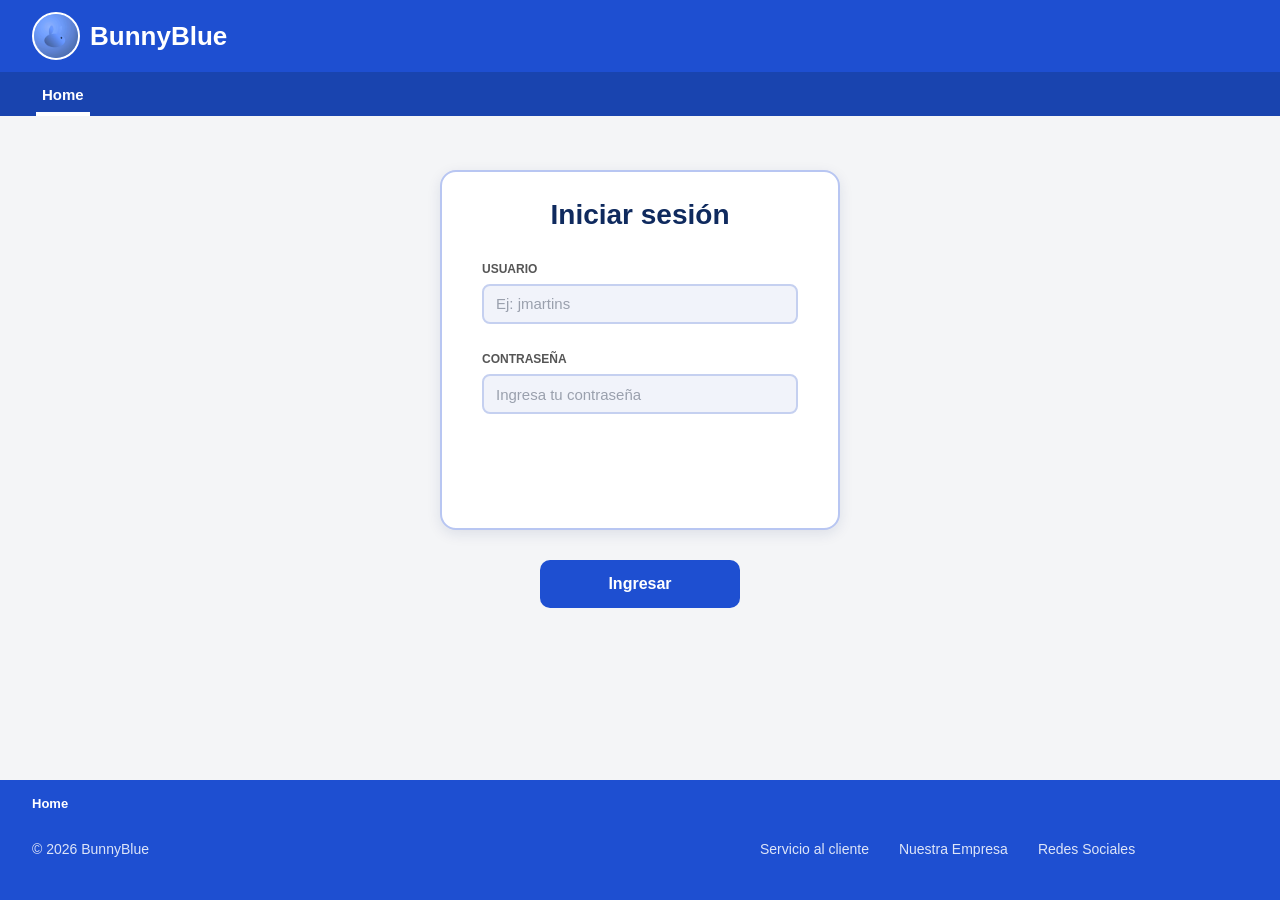
<file: index.html>
<!DOCTYPE html>
<html lang="es">
<head>
  <meta charset="UTF-8">
  <meta name="viewport" content="width=device-width, initial-scale=1">
  <title>Home | BunnyBlue</title>
  <link rel="icon" href="assets/logo.png" type="image/png">
  <link rel="stylesheet" href="css/base.css">
</head>
<body data-page="index.html">
  <div id="head"></div>
  <main class="m-login">
    <section class="tarjeta login" aria-labelledby="t-login">
      <h1 id="t-login">Iniciar sesión</h1>
      <form id="form-login" novalidate>
        <div class="campo"><label for="usuario">Usuario</label><input id="usuario" type="text" autocomplete="username" placeholder="Ej: jmartins" required></div>
        <div class="campo"><label for="clave">Contraseña</label><input id="clave" type="password" autocomplete="current-password" placeholder="Ingresa tu contraseña" required></div>
      </form>
    </section>
    <div class="login-acc"><button id="btn-ingresar" class="btn grande" type="submit" form="form-login">Ingresar</button></div>
  </main>
  <div id="foot"></div>
  <script src="js/data.js"></script>
  <script src="js/auth.js"></script>
  <script src="js/layout.js"></script>
  <script src="js/login.js"></script>
</body>
</html>
</file>
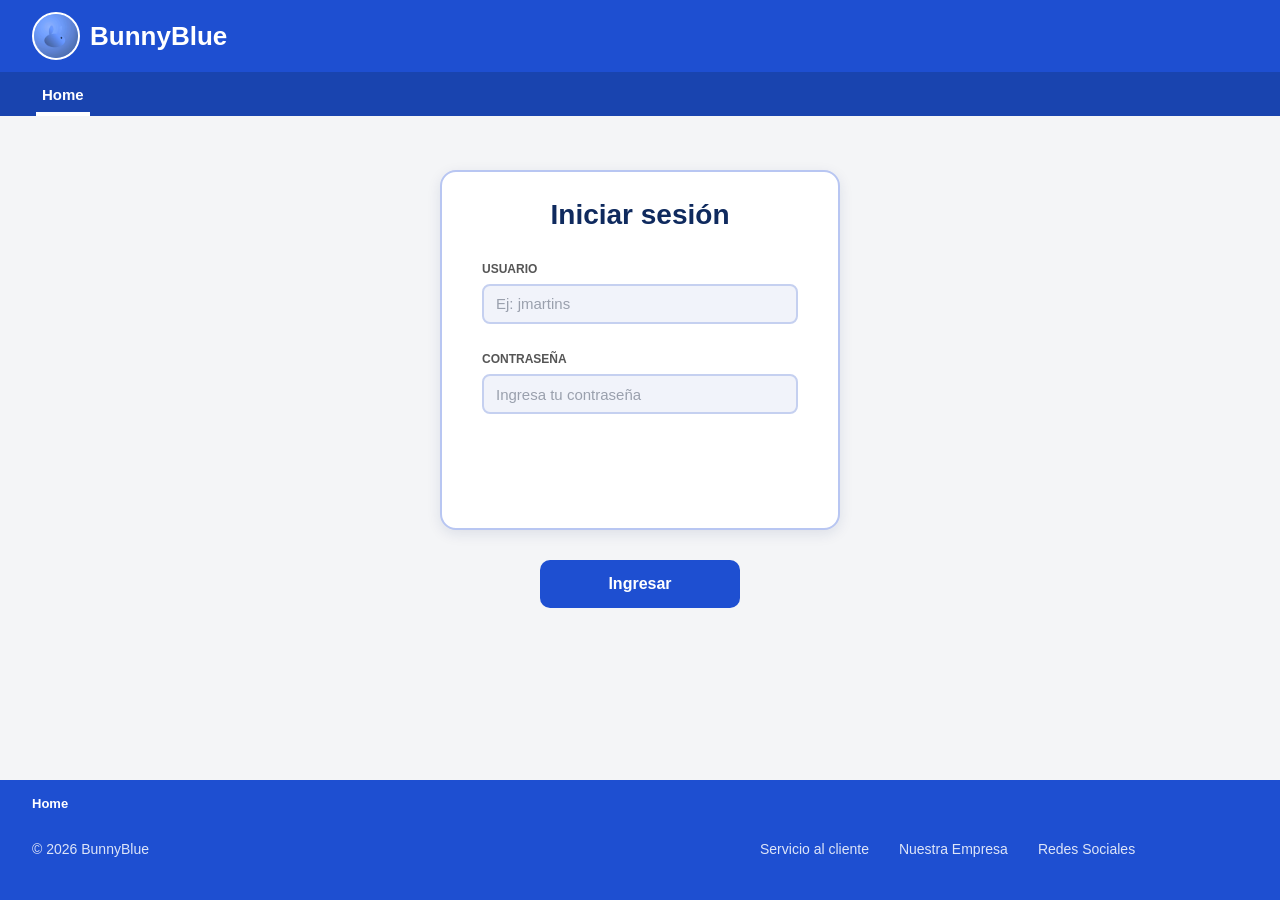
<file: pages/home-admin.html>
<!DOCTYPE html>
<html lang="es">
<head>
  <meta charset="UTF-8">
  <meta name="viewport" content="width=device-width, initial-scale=1">
  <title>Home | BunnyBlue</title>
  <link rel="icon" href="../assets/logo.png" type="image/png">
  <link rel="stylesheet" href="../css/base.css">
  <script src="../js/data.js"></script>
  <script src="../js/auth.js"></script>
  <script>BB.guard("admin");</script>
</head>
<body data-page="home-admin.html">
  <div id="head"></div>
  <main class="m-home">
    <h1 id="saludo"></h1>
    <p class="perfil" id="perfil"></p>
    <p class="guia">Elige una opción del menú para comenzar.</p>
    <div class="cards" id="cards"></div>
  </main>
  <div id="foot"></div>
  <script src="../js/layout.js"></script>
  <script src="../js/home.js"></script>
</body>
</html>
</file>
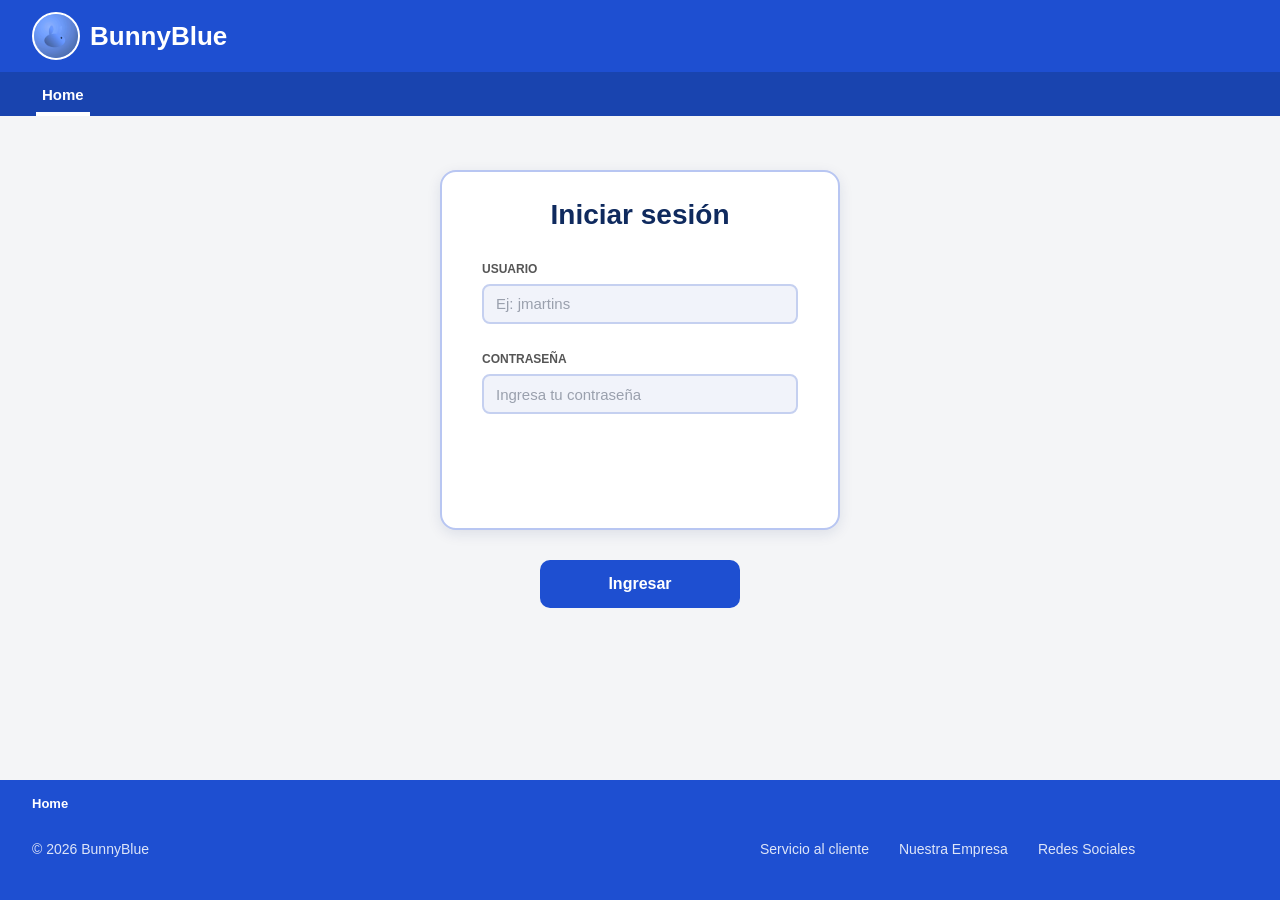
<file: pages/home-user.html>
<!DOCTYPE html>
<html lang="es">
<head>
  <meta charset="UTF-8">
  <meta name="viewport" content="width=device-width, initial-scale=1">
  <title>Home | BunnyBlue</title>
  <link rel="icon" href="../assets/logo.png" type="image/png">
  <link rel="stylesheet" href="../css/base.css">
  <script src="../js/data.js"></script>
  <script src="../js/auth.js"></script>
  <script>BB.guard("user");</script>
</head>
<body data-page="home-user.html">
  <div id="head"></div>
  <main class="m-home">
    <h1 id="saludo"></h1>
    <p class="perfil" id="perfil"></p>
    <p class="guia">Elige una opción del menú para comenzar.</p>
    <div class="cards" id="cards"></div>
  </main>
  <div id="foot"></div>
  <script src="../js/layout.js"></script>
  <script src="../js/home.js"></script>
</body>
</html>
</file>
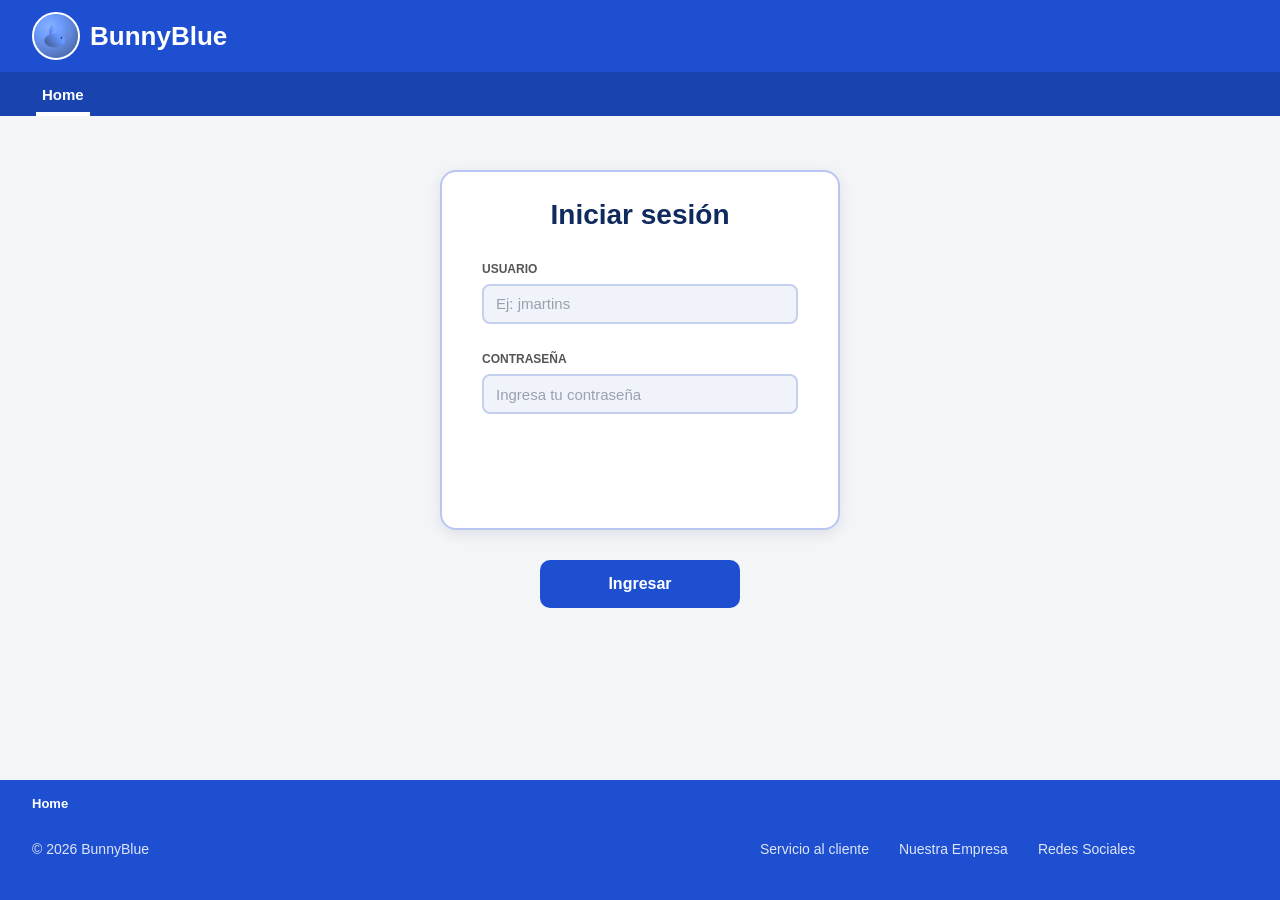
<file: pages/pedido-ingresado.html>
<!DOCTYPE html>
<html lang="es">
<head>
  <meta charset="UTF-8">
  <meta name="viewport" content="width=device-width, initial-scale=1">
  <title>Pedido Ingresado | BunnyBlue</title>
  <link rel="icon" href="../assets/logo.png" type="image/png">
  <link rel="stylesheet" href="../css/base.css">
  <link rel="stylesheet" href="../css/pedidos.css">
  <script src="../js/data.js"></script>
  <script src="../js/auth.js"></script>
  <script>BB.guard("user");</script>
</head>
<body data-page="pedido-ingresado.html">
  <div id="head"></div>
  <main class="m-lista">
    <h1>Pedidos ingresados</h1>
    <div class="tabla-scroll"><table class="tabla-lista">
      <thead><tr><th><span class="sr">Seleccionar</span></th><th>N° pedido</th><th>Nombre completo</th><th>Correo</th><th>Teléfono</th><th>Total</th></tr></thead>
      <tbody id="lista"></tbody>
    </table></div>
    <p class="vacio-msg" id="vacio" hidden>Aún no hay pedidos ingresados. Crea uno en la vista Pedidos.</p>
    <div class="barra-centro"><button class="btn contorno" id="editar" type="button" disabled>Editar</button><button class="btn peligro" id="eliminar" type="button" disabled>Eliminar</button></div>
  </main>
  <div id="foot"></div>
  <script src="../js/layout.js"></script>
  <script src="../js/pedido-ingresado.js"></script>
</body>
</html>
</file>
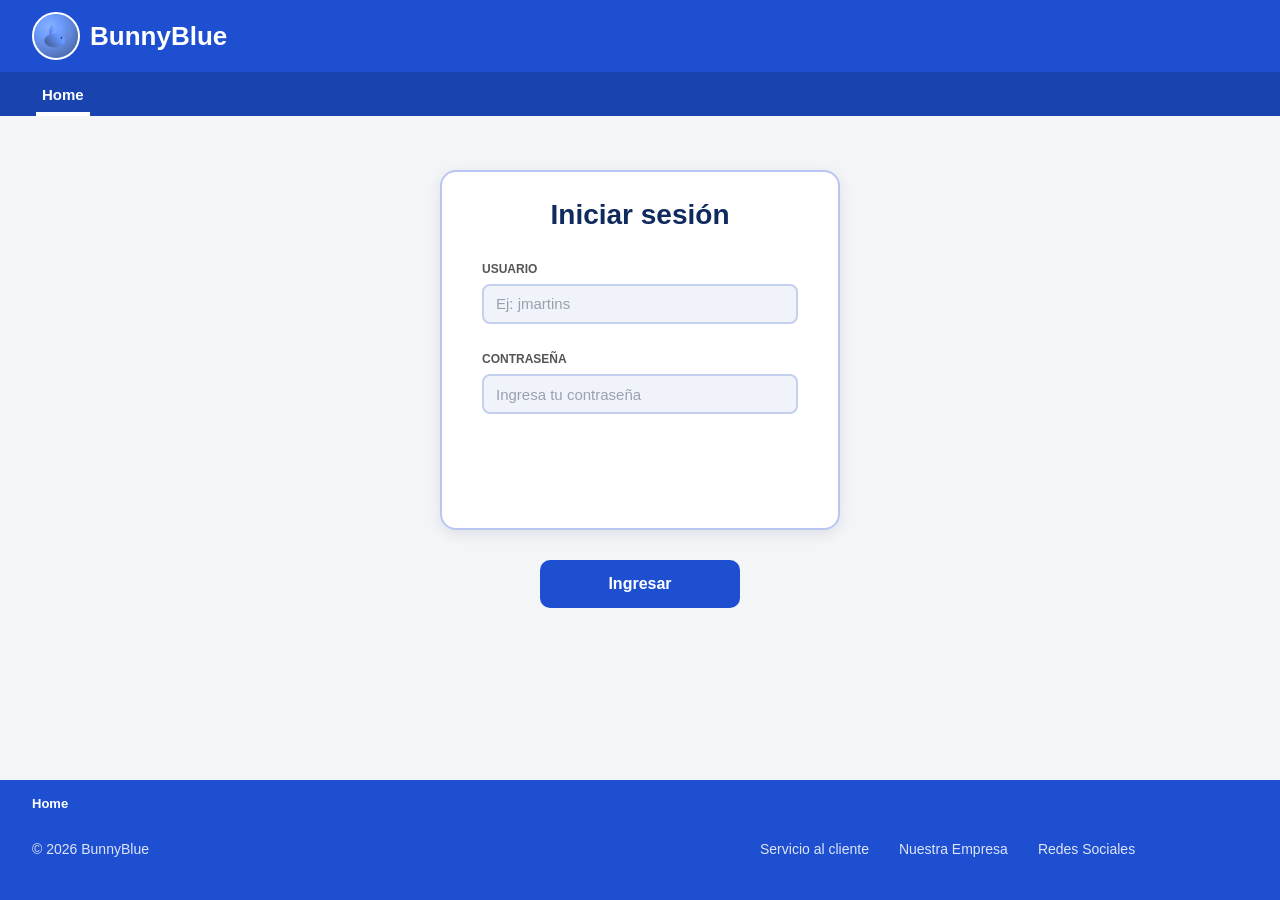
<file: pages/pedidos.html>
<!DOCTYPE html>
<html lang="es">
<head>
  <meta charset="UTF-8">
  <meta name="viewport" content="width=device-width, initial-scale=1">
  <title>Pedidos | BunnyBlue</title>
  <link rel="icon" href="../assets/logo.png" type="image/png">
  <link rel="stylesheet" href="../css/base.css">
  <link rel="stylesheet" href="../css/pedidos.css">
  <script src="../js/data.js"></script>
  <script src="../js/auth.js"></script>
  <script>BB.guard("user");</script>
</head>
<body data-page="pedidos.html">
  <div id="head"></div>
  <main>
    <h1 id="titulo" class="titulo-edit" hidden></h1>
    <div class="dos-col">
      <section class="tarjeta" id="card-datos" aria-labelledby="t-datos">
        <div class="card-head"><h2 id="t-datos">Datos del cliente</h2><span class="badge" id="badge" hidden>DATOS COMPLETOS</span></div>
        <div class="campo"><label for="nombre">Nombre completo</label><input id="nombre" type="text" maxlength="255" placeholder="Ej: María González Pérez" autocomplete="off"><p class="nota" id="n-nombre" aria-live="polite"></p></div>
        <div class="campo"><label for="run">RUN</label><input id="run" type="text" maxlength="255" placeholder="Ej: 12.345.678-K" autocomplete="off"><p class="nota" id="n-run" aria-live="polite"></p></div>
        <div class="campo"><label for="telefono">Teléfono</label><input id="telefono" type="text" maxlength="16" placeholder="Ej: +569XXXXXXXX" autocomplete="off"><p class="nota" id="n-telefono" aria-live="polite"></p></div>
        <div class="campo"><label for="correo">Correo</label><input id="correo" type="text" maxlength="255" placeholder="Ej: nombre@correo.cl" autocomplete="off"><p class="nota" id="n-correo" aria-live="polite"></p></div>
        <div class="campo"><label for="direccion">Dirección</label><input id="direccion" type="text" maxlength="255" placeholder="Ej: Av. Libertad 123, Talca" autocomplete="off"><p class="nota" id="n-direccion" aria-live="polite"></p></div>
        <div class="acciones" id="acciones"></div>
      </section>
      <section class="tarjeta" aria-labelledby="t-det">
        <h2 id="t-det">Detalle del pedido</h2>
        <div class="det-acc"><button class="btn" id="add" type="button">Agregar fila</button><button class="btn naranja" id="del" type="button">Eliminar fila</button></div>
        <div class="tabla-scroll"><table>
          <thead><tr><th class="c-qty">Cantidad</th><th>Producto</th><th class="c-ro">Valor unitario</th><th class="c-ro">Valor venta</th></tr></thead>
          <tbody id="filas"></tbody>
        </table></div>
        <div class="total-box"><span id="total">Total: $ 0</span></div>
        <ul class="avisos" id="avisos" aria-live="polite" hidden></ul>
        <p class="reglas" id="reglas" hidden>Reglas del detalle (RIU 4): Cantidad máx. 100 · Valor unitario y valor venta se calculan solos (solo lectura) · Un producto ya ingresado no se elimina con "Eliminar fila" · Siempre queda 1 fila en blanco · Con más de 10 productos la tabla muestra scroll vertical.</p>
      </section>
    </div>
  </main>
  <div id="foot"></div>
  <script src="../js/layout.js"></script>
  <script src="../js/validar.js"></script>
  <script src="../js/pedidos.js"></script>
</body>
</html>
</file>
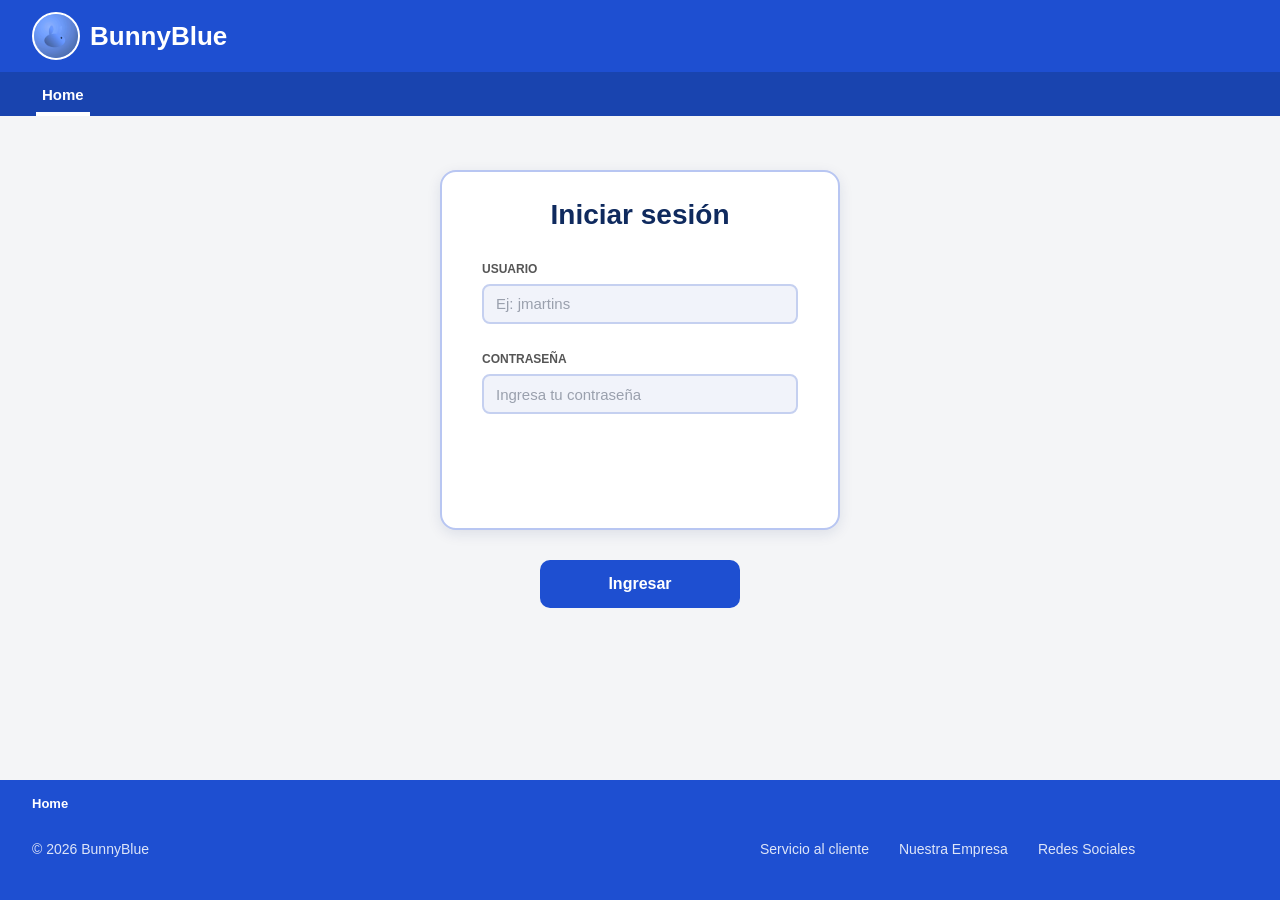
<file: pages/procesamiento.html>
<!DOCTYPE html>
<html lang="es">
<head>
  <meta charset="UTF-8">
  <meta name="viewport" content="width=device-width, initial-scale=1">
  <title>Procesamiento de Pedido | BunnyBlue</title>
  <link rel="icon" href="../assets/logo.png" type="image/png">
  <link rel="stylesheet" href="../css/base.css">
  <link rel="stylesheet" href="../css/pedidos.css">
  <link rel="stylesheet" href="../css/admin.css">
  <script src="../js/data.js"></script>
  <script src="../js/auth.js"></script>
  <script>BB.guard("admin");</script>
</head>
<body data-page="procesamiento.html">
  <div id="head"></div>
  <main class="m-proc">
    <section id="paso1" aria-labelledby="t-p1">
      <h1 class="paso-t" id="t-p1">PASO 1: Listado</h1>
      <div id="lista"></div>
      <p class="vacio-msg" id="vacio" hidden>No hay pedidos pendientes. Aquí aparecen solo los pedidos ingresados en la vista Pedidos.</p>
      <div class="bloque-centro"><button class="btn" id="procesar" type="button" disabled>Procesar</button></div>
    </section>
    <section id="paso2" aria-labelledby="t-p2" hidden>
      <h1 class="paso-t" id="t-p2">PASO 2: Visto Bueno</h1>
      <p class="paso-s">Datos del pedido (solo lectura)</p>
      <div class="p2">
        <section class="tarjeta" aria-labelledby="t-cli">
          <h2 id="t-cli">Datos del cliente</h2>
          <div class="campo"><label for="d-nombre">Nombre completo</label><input id="d-nombre" type="text" readonly></div>
          <div class="campo"><label for="d-run">RUN</label><input id="d-run" type="text" readonly></div>
          <div class="campo"><label for="d-telefono">Teléfono</label><input id="d-telefono" type="text" readonly></div>
          <div class="campo"><label for="d-correo">Correo</label><input id="d-correo" type="text" readonly></div>
          <div class="campo"><label for="d-direccion">Dirección</label><input id="d-direccion" type="text" readonly></div>
        </section>
        <div>
          <section class="tarjeta" aria-labelledby="t-det">
            <h2 id="t-det">Detalle del pedido</h2>
            <div class="tabla-scroll"><table>
              <thead><tr><th>Cantidad</th><th>Producto</th><th>Valor unitario</th><th>Valor venta</th></tr></thead>
              <tbody id="det"></tbody>
            </table></div>
            <p class="p2-total" id="total">Total: $ 0</p>
          </section>
          <div class="decision">
            <div class="fila"><div class="campo"><label for="vb">Visto bueno</label>
              <div class="sel"><select id="vb" class="vacio"><option value="Sí">Sí</option><option value="No">No</option><option value="Pendiente">Pendiente</option></select><span class="ph" aria-hidden="true">Selecciona (Sí / No / Pendiente)</span></div></div></div>
            <div class="fila"><div class="campo dis" id="campo-dest"><label for="dest">Enviar a</label>
              <div class="sel"><select id="dest" class="vacio" disabled><option value="Producción">Producción</option><option value="Bodega">Bodega</option></select><span class="ph" aria-hidden="true">Selecciona (Producción / Bodega)</span></div></div>
              <p class="nota-lat">ENVIAR A se habilita al elegir una opción de VISTO BUENO.</p></div>
          </div>
          <div class="p2-acc"><button class="btn sec" id="volver" type="button">Volver</button><button class="btn" id="aceptar" type="button" disabled>Aceptar</button></div>
        </div>
      </div>
    </section>
  </main>
  <div id="foot"></div>
  <script src="../js/layout.js"></script>
  <script src="../js/procesamiento.js"></script>
</body>
</html>
</file>
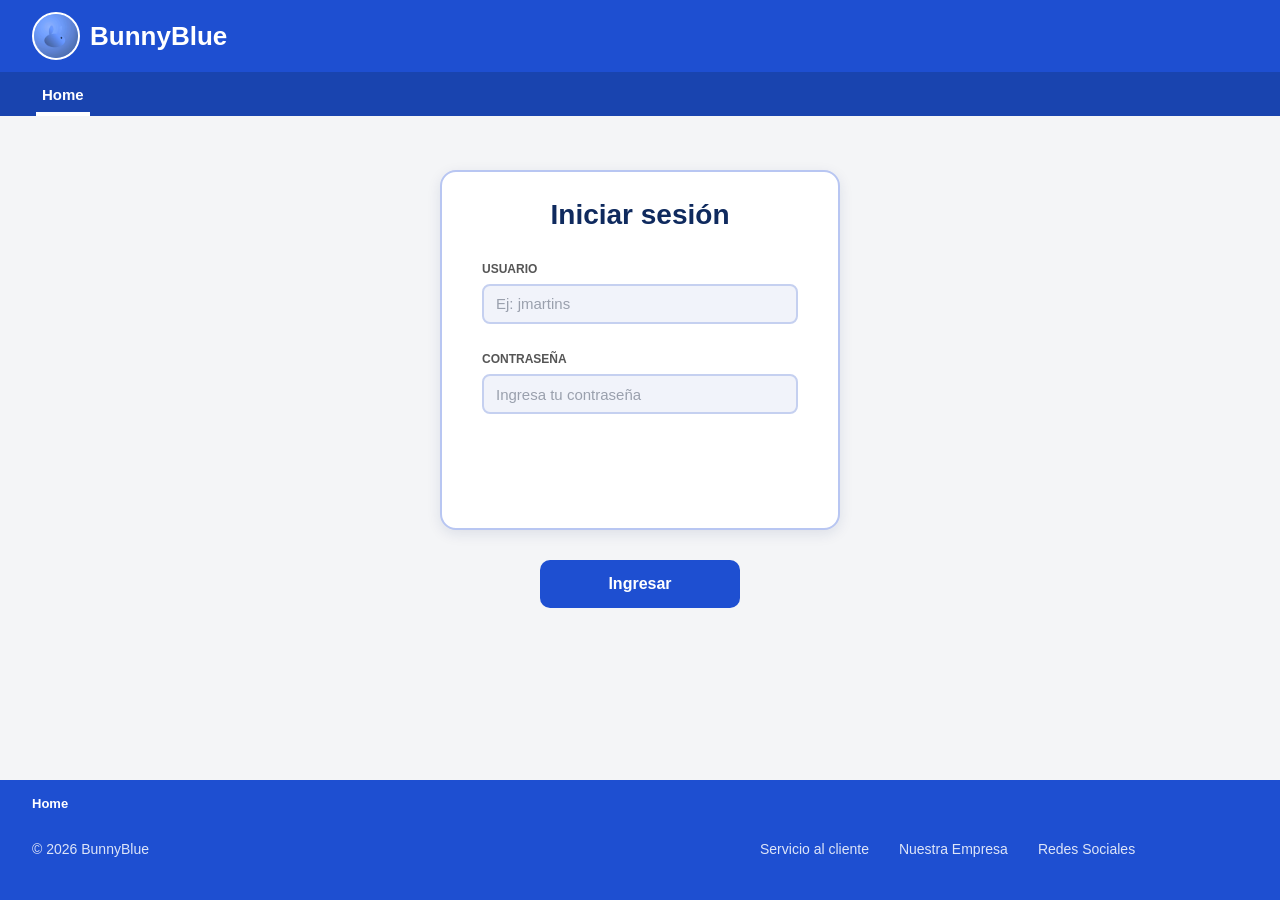
<file: pages/productos.html>
<!DOCTYPE html>
<html lang="es">
<head>
  <meta charset="UTF-8">
  <meta name="viewport" content="width=device-width, initial-scale=1">
  <title>Productos | BunnyBlue</title>
  <link rel="icon" href="../assets/logo.png" type="image/png">
  <link rel="stylesheet" href="../css/base.css">
  <link rel="stylesheet" href="../css/pedidos.css">
  <link rel="stylesheet" href="../css/admin.css">
  <script src="../js/data.js"></script>
  <script src="../js/auth.js"></script>
  <script>BB.guard("admin");</script>
</head>
<body data-page="productos.html">
  <div id="head"></div>
  <main class="m-lista" id="principal">
    <section id="vista-lista">
      <h1>Productos</h1>
      <div class="tabla-scroll"><table class="tabla-lista">
        <thead><tr><th><span class="sr">Seleccionar</span></th><th>PRODUCTO_NÚMERO</th><th>Nombre</th><th>Cantidad</th><th>Valor</th><th>Estado</th></tr></thead>
        <tbody id="lista"></tbody>
      </table></div>
      <div class="barra-centro tres">
        <button class="btn" id="ingresar" type="button">Ingresar</button>
        <button class="btn contorno" id="editar" type="button" disabled>Editar</button>
        <button class="btn peligro" id="eliminar" type="button" disabled>Eliminar</button>
      </div>
    </section>
    <section id="vista-form" hidden>
      <div class="tarjeta form-card">
        <h1 id="f-titulo">Ingresar Producto</h1>
        <div class="campo"><label for="codigo">Producto número</label><input id="codigo" type="text" placeholder="Ej: P-104" autocomplete="off"><p class="nota" id="n-codigo"></p><span class="ley" id="ley-codigo"></span></div>
        <div class="campo"><label for="nombre">Nombre</label><input id="nombre" type="text" placeholder="Ej: Harina 1kg" autocomplete="off"><p class="nota" id="n-nombre"></p></div>
        <div class="campo"><label for="cantidad">Cantidad</label><input id="cantidad" type="text" inputmode="numeric" placeholder="Ej: 15" autocomplete="off"><p class="nota" id="n-cantidad"></p></div>
        <div class="campo"><label for="valor">Valor</label><input id="valor" type="text" inputmode="numeric" placeholder="Ej: $2.500" autocomplete="off"><p class="nota" id="n-valor"></p><span class="ley" id="ley-valor"></span></div>
        <div class="campo"><label for="estado">Estado</label><select id="estado" data-v="Habilitado"><option>Habilitado</option><option>Deshabilitado</option></select></div>
        <div class="acciones"><button class="btn" id="guardar" type="button">Guardar</button><button class="btn sec" id="volver" type="button">Volver</button><button class="btn peligro" id="borrar" type="button">Borrar</button></div>
      </div>
    </section>
  </main>
  <div id="foot"></div>
  <script src="../js/layout.js"></script>
  <script src="../js/productos.js"></script>
</body>
</html>
</file>
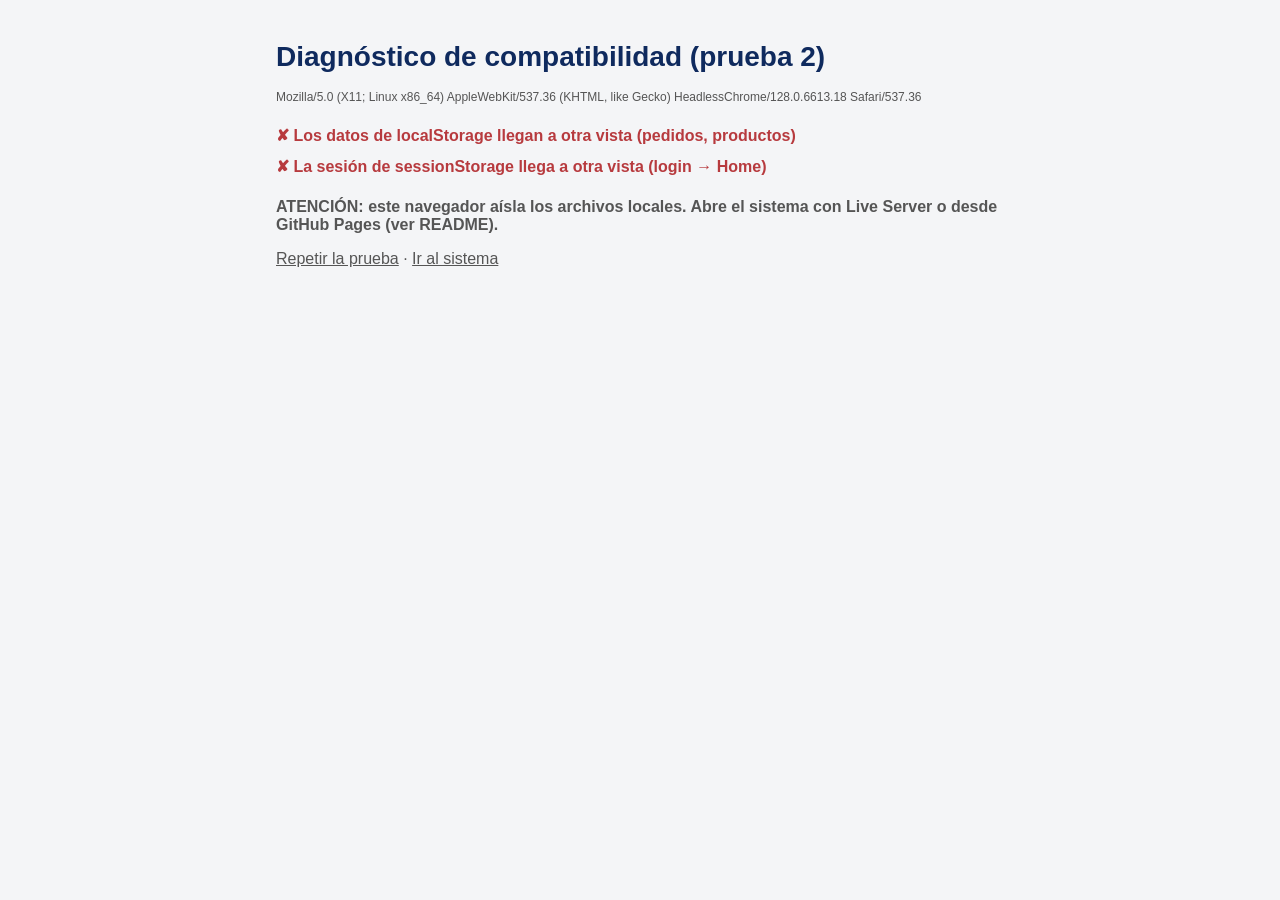
<file: pruebas/compatibilidad-2.html>
<!DOCTYPE html>
<html lang="es">
<head>
  <meta charset="UTF-8">
  <meta name="viewport" content="width=device-width, initial-scale=1">
  <title>Diagnóstico de compatibilidad (prueba 2) | BunnyBlue</title>
  <link rel="icon" href="../assets/logo.png" type="image/png">
  <link rel="stylesheet" href="../css/base.css">
  <style>.compat{max-width:760px;margin:40px auto;padding:0 16px}.compat ul{list-style:none;padding:0}.compat li{padding:6px 0}.ok-t{color:var(--verde,#257E3D)}.mal-t{color:var(--rojo,#B73A3E);font-weight:700}#ua{font-size:12px;word-break:break-all}</style>
</head>
<body data-paso="2">
  <main class="compat">
    <h1>Diagnóstico de compatibilidad (prueba 2)</h1>
    <p id="ua"></p>
    <ul id="resultado"></ul>
    <p><strong id="estado"></strong></p>
    <p><a href="compatibilidad.html">Repetir la prueba</a> · <a href="../index.html">Ir al sistema</a></p>
  </main>
  <script src="../js/compat.js"></script>
</body>
</html>
</file>
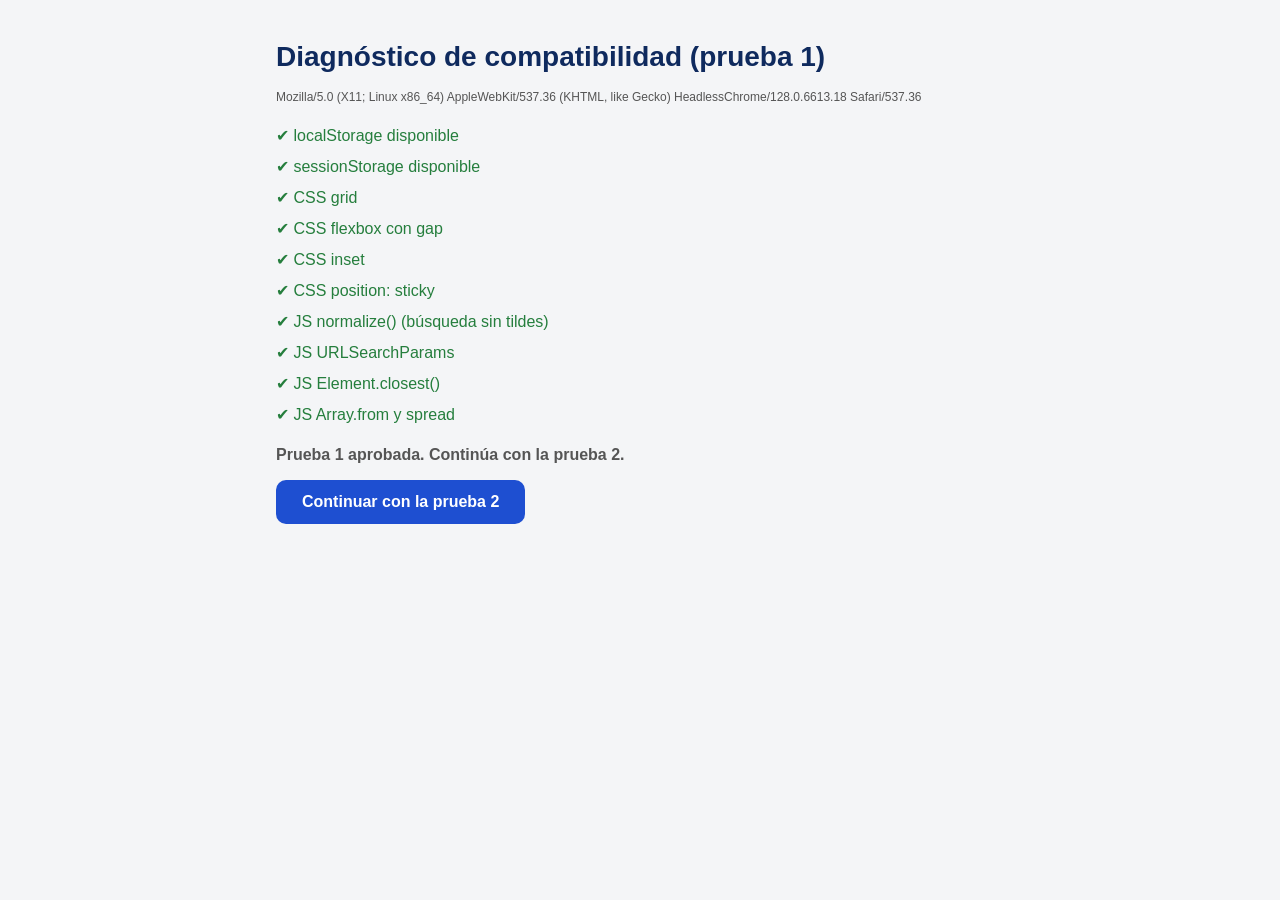
<file: pruebas/compatibilidad.html>
<!DOCTYPE html>
<html lang="es">
<head>
  <meta charset="UTF-8">
  <meta name="viewport" content="width=device-width, initial-scale=1">
  <title>Diagnóstico de compatibilidad (prueba 1) | BunnyBlue</title>
  <link rel="icon" href="../assets/logo.png" type="image/png">
  <link rel="stylesheet" href="../css/base.css">
  <style>.compat{max-width:760px;margin:40px auto;padding:0 16px}.compat ul{list-style:none;padding:0}.compat li{padding:6px 0}.ok-t{color:var(--verde,#257E3D)}.mal-t{color:var(--rojo,#B73A3E);font-weight:700}#ua{font-size:12px;word-break:break-all}</style>
</head>
<body data-paso="1">
  <main class="compat">
    <h1>Diagnóstico de compatibilidad (prueba 1)</h1>
    <p id="ua"></p>
    <ul id="resultado"></ul>
    <p><strong id="estado"></strong></p>
    <p><a class="btn" href="compatibilidad-2.html" style="display:inline-flex;align-items:center;text-decoration:none">Continuar con la prueba 2</a></p>
  </main>
  <script src="../js/compat.js"></script>
</body>
</html>
</file>
<file: css/base.css>
/* BunnyBlue - estilos base: paleta (Tabla 3), HEAD, BODY, FOOT, formularios, botones, modal, login y Home.
   Medidas tomadas de los mockups del informe (lienzo de 1280 x 860 px). */
:root{--azul:#1E4FD1;--barra:#1944AF;--titulo:#0F2A5E;--texto:#555555;--fondo:#F4F5F7;--claro:#E8F0FF;
--rojo:#B73A3E;--verde:#257E3D;--naranja:#A16218;--overlay:rgba(11,18,32,.6);
--borde:#B8C6F2;--borde-campo:#C5D0F0;--campo:#F1F3FA;--gris-btn:#E6E9EF;--dis-fondo:#D5DCF2;--dis-borde:#A9B8EE;--dis-texto:#7C93DD}
*{box-sizing:border-box}
html,body{margin:0}
body{font-family:Arial,Helvetica,sans-serif;color:var(--texto);background:var(--fondo);min-height:100vh;display:flex;flex-direction:column}
a{color:inherit}
:focus-visible{outline:3px solid #FFB020;outline-offset:2px}

/* HEAD */
.head{background:var(--azul);color:#fff}
.head-fila{height:72px;padding:0 32px;display:flex;align-items:center;justify-content:space-between}
.marca{display:flex;align-items:center;gap:10px;font-size:26px;font-weight:700;text-decoration:none;color:#fff;line-height:1}
.logo{width:48px;height:48px;border-radius:50%;border:2px solid #fff;object-fit:cover;display:block;background:#6A9BFF}
.btn-salir{width:156px;height:40px;border:2px solid #fff;border-radius:10px;background:transparent;color:#fff;font-weight:700;font-size:14px;cursor:pointer}
.btn-salir:hover{background:rgba(255,255,255,.15)}
.menu{background:var(--barra);height:44px;padding:0 36px;display:flex;gap:36px;align-items:stretch}
.menu a,.menu-foot a{color:rgba(255,255,255,.8);text-decoration:none;display:flex;align-items:center;padding:0 6px}
.menu a{font-size:15px}
.menu a:hover,.menu-foot a:hover{color:#fff;text-decoration:underline}
.menu a.activo,.menu-foot a.activo{color:#fff;font-weight:700;text-decoration:none}
.menu a.activo{box-shadow:inset 0 -4px #fff}

/* BODY */
main{flex:1;width:100%;max-width:1280px;margin:0 auto;padding:52px 64px 48px}
h1{color:var(--titulo);font-size:28px;margin:0 0 16px;line-height:1.2}
h2{color:var(--titulo);margin:0}
.tarjeta{background:#fff;border:2px solid var(--borde);border-radius:16px;padding:24px;box-shadow:0 4px 14px rgba(15,42,94,.10)}

/* Formularios */
.campo{position:relative;margin-bottom:14px}
label{display:block;font-size:12px;font-weight:700;color:var(--texto);text-transform:uppercase;margin:0 0 8px;line-height:1.2}
input,select{width:100%;height:40px;padding:0 12px;font:inherit;font-size:15px;color:var(--titulo);background:var(--campo);border:2px solid var(--borde-campo);border-radius:8px}
input::placeholder{color:#9AA0AD}
input:focus,select:focus{outline:none;border-color:var(--azul);background-color:#fff}
input:disabled,select:disabled{background-color:var(--claro);border-style:dashed;border-color:var(--dis-borde);color:#8FA0D6;cursor:not-allowed}
input[readonly]{background:#E8EEFF;color:var(--titulo)}
.campo.ok input{background:#E4F4E8;border-color:#6DB27F}
.campo.error input{border-color:var(--rojo);background:#fff}
.nota{position:absolute;left:0;top:100%;margin:2px 0 0;font-size:11px;font-weight:700;color:var(--rojo);line-height:1;pointer-events:none}
select{appearance:none;-webkit-appearance:none;padding-right:36px;cursor:pointer;
  background-image:url("data:image/svg+xml,%3Csvg xmlns='http://www.w3.org/2000/svg' width='12' height='8'%3E%3Cpath d='M1 1l5 5 5-5z' fill='%23555'/%3E%3C/svg%3E");background-repeat:no-repeat;background-position:right 14px center}
select:invalid,select.vacio{color:#9AA0AD}

/* Botones */
.btn{min-width:150px;height:44px;padding:0 24px;border:2px solid transparent;border-radius:10px;background:var(--azul);color:#fff;font-size:16px;font-weight:700;cursor:pointer}
.btn:hover{background:var(--barra)}
.btn.sec{background:var(--gris-btn);color:var(--titulo)}.btn.sec:hover{background:#D9DEE8}
.btn.peligro{background:var(--rojo)}.btn.peligro:hover{background:#962E32}
.btn.naranja{background:var(--naranja)}.btn.naranja:hover{background:#85501A}
.btn.contorno{background:var(--claro);color:var(--azul);border-color:var(--azul)}.btn.contorno:hover{background:#D9E6FF}
.btn[disabled]{background:var(--dis-fondo);color:var(--dis-texto);border:2px dashed var(--dis-borde);cursor:not-allowed}
.btn.grande{width:200px;height:48px}
.acciones,.m-btns{display:flex;gap:16px;flex-wrap:wrap}
.m-btns{justify-content:center;gap:20px}
.centro{justify-content:center}

/* LOGIN (Home sin sesión, Fig. 50) */
main.m-login{padding-top:54px}
.login{width:400px;max-width:100%;min-height:360px;margin:0 auto;padding:26px 40px 40px}
.login h1{font-size:28px;text-align:center;margin:0 0 30px;line-height:1.2}
.login .campo{margin-bottom:28px}
.login-acc{display:flex;justify-content:center;margin-top:30px}

/* HOME con sesión (Fig. 54 y 55) */
main.m-home{padding-top:66px}
.m-home h1{font-size:32px;line-height:1.15;margin:0}
.perfil{font-size:18px;margin:10px 0 0}.perfil strong{color:var(--titulo)}
.guia{font-size:14px;margin:22px 0 0}
.cards{display:flex;flex-wrap:wrap;gap:40px;margin-top:34px}
.card-link{display:flex;align-items:center;justify-content:center;text-align:center;width:300px;height:150px;padding:16px;background:#fff;border:2px solid var(--borde);border-radius:16px;box-shadow:0 4px 14px rgba(15,42,94,.10);text-decoration:none;color:var(--titulo);font-size:22px;font-weight:700}
.card-link:hover{border-color:var(--azul);transform:translateY(-2px)}

/* FOOT */
.foot{background:var(--azul);color:rgba(255,255,255,.85);min-height:120px;padding:16px 32px 20px}
.menu-foot{display:flex;gap:16px;font-size:13px}
.menu-foot a{padding:0 6px;margin-left:-6px;color:rgba(255,255,255,.85)}
.menu-foot a.activo{color:#fff}
.foot-fila{display:grid;grid-template-columns:728px auto;margin-top:30px;font-size:14px;align-items:center}
.foot-links{display:flex;gap:30px}.foot-links a{color:rgba(255,255,255,.85);text-decoration:none}
.foot-links a:hover{color:#fff;text-decoration:underline}

/* MODAL estándar: 500 px, ícono de 48 px, botones de 150 x 44 px */
.overlay{position:fixed;top:0;right:0;bottom:0;left:0;inset:0;background:var(--overlay);display:grid;place-items:center;padding:16px;z-index:10;animation:aparecer .2s ease-out}
.modal{background:#fff;border-radius:16px;width:500px;max-width:100%;min-height:268px;padding:21px 32px 25px;text-align:center;display:flex;flex-direction:column;align-items:center}
.modal h2{color:var(--titulo);font-size:22px;margin:12px 0 6px;line-height:1.2}
.modal p{font-size:15px;line-height:1.6;margin:0;white-space:pre-line}
.modal ul{list-style:none;margin:0;padding:0;font-size:15px;line-height:1.6}
.m-btns{margin-top:auto;padding-top:20px}
.m-icono{width:48px;height:48px;border-radius:50%;display:grid;place-items:center;color:#fff;font-size:26px;font-weight:700;flex:none}
.m-icono.red{background:var(--rojo)}.m-icono.green{background:var(--verde)}.m-icono.orange{background:var(--naranja)}.m-icono.blue{background:var(--azul)}
.modal.compacto{min-height:170px}
@keyframes aparecer{from{opacity:0}to{opacity:1}}

/* RESPONSIVO */
@media (max-width:900px){
  .foot-fila{grid-template-columns:1fr;gap:12px}
}
@media (max-width:720px){
  .head-fila{padding:0 16px}.marca{font-size:20px}.btn-salir{width:auto;padding:0 14px}
  .menu{padding:0 10px;gap:12px;overflow-x:auto}
  main{padding:24px 16px}main.m-login{padding-top:24px}
  .login{padding:28px 20px}
  .cards{gap:16px}.card-link{width:100%}
  .foot{padding:16px}.menu-foot{flex-wrap:wrap}.foot-links{flex-wrap:wrap;gap:16px}
  .modal{padding:20px 20px 22px}.m-btns{flex-direction:column;width:100%}.m-btns .btn{width:100%}
}
@media (prefers-reduced-motion:no-preference){.btn,.btn-salir,.card-link{transition:background .15s,transform .15s,border-color .15s}}
@media (prefers-reduced-motion:reduce){.overlay{animation:none}}
</file>
<file: css/pedidos.css>
/* Vistas Pedidos y Pedido Ingresado (RIU 4 y 5) y tablas comunes. Medidas de las Figuras 56 a 66. */
.dos-col{display:grid;grid-template-columns:520px minmax(0,1fr);gap:36px;align-items:stretch}
.dos-col>.tarjeta{padding:22px 24px 24px;display:flex;flex-direction:column}
.dos-col h2{font-size:22px;margin:0 0 14px}
.titulo-edit{font-size:24px;margin:0 0 10px}
.card-head{display:flex;align-items:center;justify-content:space-between;gap:12px;margin-bottom:14px;min-height:34px}
.card-head h2{margin:0}
.badge{background:var(--verde);color:#fff;font-size:12px;font-weight:700;padding:7px 20px;border-radius:16px;white-space:nowrap}
#card-datos .acciones{margin-top:auto;padding-top:14px;justify-content:center;flex-wrap:nowrap}
#card-datos .acciones .btn{height:48px;min-width:0;flex:1 1 0;padding:0 8px}
#card-datos .acciones .btn:only-child{flex:none;width:200px}

/* Detalle del pedido */
.det-acc{display:flex;gap:16px;margin-bottom:14px}
.det-acc .btn{min-width:0;width:140px;height:36px;padding:0;font-size:14px}
.tabla-scroll{max-height:442px;overflow:auto}
.dos-col .tabla-scroll{min-height:300px}
table{width:100%;border-collapse:collapse;font-size:14px}
th{white-space:nowrap;background:var(--azul);color:#fff;text-align:left;font-size:12px;font-weight:700;text-transform:uppercase;padding:0 10px;height:42px;position:sticky;top:0;z-index:1}
td{padding:0 10px;height:40px;border:1px solid var(--borde-campo);color:var(--titulo);background:#fff}
td.ro{background:#EAF0FF;border:1px dashed var(--dis-borde);white-space:nowrap}
td.ro .dis{font-size:11px;color:#8FA0D6}
td input{width:100%;height:38px;padding:0 10px;font-size:14px;color:var(--titulo);background:transparent;border:0;border-radius:0}
td input:focus{background:#fff;border:2px solid var(--azul);border-radius:8px}
td.prod{position:relative;min-width:200px}
.qty{width:80px}
.sug{position:fixed;margin:0;padding:4px;max-height:236px;overflow-y:auto;list-style:none;background:var(--claro);border:2px solid var(--borde);border-radius:10px;box-shadow:0 6px 16px rgba(15,42,94,.18);z-index:50}
.sug li{padding:8px 12px;cursor:pointer;border-radius:8px;line-height:1.3}
.sug li b{display:block;font-size:14px;color:var(--titulo)}
.sug li small{font-size:12px;color:var(--texto)}
.sug li:hover,.sug li.on{background:#D9E6FF}
tr:not(.tiene) td.prod:focus-within::after{content:"Buscador desde 3 letras. Valor unitario y valor venta se completan solos.";position:absolute;left:100%;top:0;width:250px;padding:6px 10px;border:2px dashed var(--dis-borde);border-radius:8px;background:#EEF3FF;font-size:11px;line-height:1.45;color:var(--texto);z-index:4;white-space:normal}
.total-box{width:380px;max-width:100%;height:52px;margin:20px 0 0 auto;display:flex;align-items:center;justify-content:center;background:var(--claro);border:2px solid var(--azul);border-radius:12px;font-size:18px;font-weight:700;color:var(--titulo)}
.avisos{list-style:none;margin:14px 0 0;padding:12px 16px;background:#FBEAEA;border:2px solid var(--rojo);border-radius:10px;font-size:13px;font-weight:700;color:var(--titulo)}
.avisos li::before{content:"! ";color:var(--rojo)}
.avisos[hidden]{display:none}
.reglas{border:2px dashed var(--dis-borde);border-radius:10px;padding:12px 14px;font-size:12px;line-height:1.6;background:#F3F6FF;margin:16px 0 0}

/* Listados con casilla de selección única (Pedido Ingresado y Productos) */
main.m-lista{padding:52px 50px 48px}
.m-lista h1{font-size:28px;margin:0 0 20px}
.tabla-lista{border-collapse:separate;border-spacing:0;border:1px solid var(--borde-campo);border-bottom:0;background:#fff}
.tabla-lista th{height:46px;padding:0 14px}
.tabla-lista td{height:48px;padding:0 14px;border:0;border-bottom:1px solid var(--borde-campo);background:#fff}
.tabla-lista tr{cursor:pointer}
.tabla-lista tr:hover td{background:#F5F8FF}
.tabla-lista tr.sel td{background:var(--claro);border-top:2px solid var(--azul);border-bottom:2px solid var(--azul);font-weight:700}
.tabla-lista tr.off:not(.sel) td{background:#EEF1F8;color:#6B7280}
.tabla-lista th:first-child,.tabla-lista td:first-child{width:56px}
.est{white-space:nowrap}.est.on{color:var(--verde);font-weight:700}.est.off{color:#6B7280;font-weight:400}
.tabla-lista input[type=checkbox],.pfila input[type=checkbox]{appearance:none;-webkit-appearance:none;width:24px;height:24px;padding:0;border:2px solid var(--azul);border-radius:7px;background:#fff;display:grid;place-items:center;cursor:pointer;flex:none}
.tabla-lista input[type=checkbox]:checked,.pfila input[type=checkbox]:checked{background:var(--azul)}
.tabla-lista input[type=checkbox]:checked::after,.pfila input[type=checkbox]:checked::after{content:"✓";color:#fff;font-size:15px;font-weight:700;line-height:1}
.barra-centro{display:flex;justify-content:center;gap:60px;margin-top:54px;flex-wrap:wrap}
.barra-centro.tres{gap:40px;margin-top:40px}
.barra-centro .btn{width:220px;height:50px}
.vacio-msg{background:var(--claro);border-radius:12px;padding:24px;color:var(--titulo);text-align:center;margin:0}
.sr{position:absolute;left:-9999px}

@media (max-width:1000px){.dos-col{grid-template-columns:1fr}}
@media (max-width:720px){main.m-lista{padding:24px 16px}.barra-centro{gap:12px}.barra-centro .btn{width:100%}.total-box{width:100%}
  .tabla-lista{min-width:640px}.m-lista .tabla-scroll{overflow-x:auto}
  tr:not(.tiene) td.prod:focus-within::after{display:none}}
main.m-lista.en-form{padding:24px 50px 20px}

.dos-col th.c-qty{width:112px}.dos-col th.c-ro{width:150px;color:rgba(255,255,255,.6)}
.reglas[hidden]{display:none}
</file>
<file: css/admin.css>
/* Vistas Productos (formulario) y Procesamiento de Pedido (RIU 6 y 7). Medidas de las Figuras 68 a 79. */
.form-card{width:600px;max-width:100%;min-height:580px;margin:0 auto;padding:24px 28px 32px;display:flex;flex-direction:column}
.form-card h1{font-size:24px;margin:0 0 14px}
.form-card .campo{margin-bottom:6px}
.form-card .nota,.form-card .ley{position:absolute;top:0;right:0;left:auto;margin:0;font-size:11px;line-height:1.2}
.form-card .ley{color:var(--texto);font-weight:400}
.form-card .acciones{margin-top:auto;padding-top:24px;justify-content:center;gap:16px;flex-wrap:nowrap}
.form-card .acciones .btn{width:160px;min-width:0;height:48px;padding:0}
select#estado[data-v="Habilitado"]{color:var(--verde)}
select#estado[data-v="Deshabilitado"]{color:#6B7280}

/* Procesamiento de Pedido */
main.m-proc{padding-top:38px}
.paso-t{font-size:24px;margin:0 0 6px}
.paso-s{font-size:14px;margin:0 0 14px}
.pfila{text-transform:none;font-size:14px;font-weight:400;color:var(--texto);display:flex;align-items:center;gap:24px;min-height:69px;padding:0 20px;margin-bottom:15px;background:#fff;border:2px solid var(--borde);border-radius:12px;cursor:pointer;box-shadow:0 2px 8px rgba(15,42,94,.06)}
.pfila:hover{border-color:var(--azul)}
.pfila.sel{background:var(--claro);border:3px solid var(--azul);padding:0 19px}
.pfila h2{font-size:18px;line-height:1.3;margin:0}
.pfila p{font-size:14px;line-height:1.3;margin:6px 0 0}
.bloque-centro{display:flex;justify-content:center;margin-top:30px}
.bloque-centro .btn{width:220px;height:52px}
.p2{display:grid;grid-template-columns:500px minmax(0,1fr);gap:26px;align-items:start}
.p2 .tarjeta{padding:14px 20px 20px}
.p2 h2{font-size:18px;margin:0 0 10px}
.p2 .campo{margin-bottom:8px}
.p2 .tarjeta input{height:36px}
.p2-total{font-size:16px;font-weight:700;color:var(--titulo);margin:30px 0 0}
.p2 .tabla-scroll{max-height:none}
.p2 th{position:static}
.decision{margin-top:16px}
.decision .fila{display:flex;align-items:center;gap:14px}
.decision .fila+.fila{margin-top:20px}
.decision .campo{width:400px;max-width:100%;margin:0}
.decision .campo.dis label{color:#8FA0D6}
.nota-lat{font-size:11px;line-height:1.45;color:var(--texto);max-width:210px}
.p2-acc{display:flex;justify-content:center;gap:20px;margin-top:40px}
.p2-acc .btn{width:180px;min-width:0;height:48px;padding:0}
@media (max-width:1000px){.p2{grid-template-columns:1fr}.decision .fila{flex-wrap:wrap}}
@media (max-width:720px){.form-card .acciones{flex-wrap:wrap}.form-card .acciones .btn{width:100%}.pfila{flex-wrap:wrap;padding:12px 16px}.bloque-centro .btn,.p2-acc .btn{width:100%}.p2-acc{flex-direction:column}}
#t-p1{margin-bottom:20px}

/* Selectores: solo las opciones del requerimiento; el texto guía se dibuja encima (no es una opción, así Safari no la lista). */
.sel{position:relative}
.sel select option{color:var(--titulo);background:#fff}
.sel select.vacio{color:transparent}
.sel .ph{display:none;position:absolute;left:14px;right:40px;top:50%;transform:translateY(-50%);font-size:15px;color:#9AA0AD;pointer-events:none;white-space:nowrap;overflow:hidden;text-overflow:ellipsis}
.sel select.vacio~.ph{display:block}
.sel select:disabled~.ph{color:#8FA0D6}
</file>
